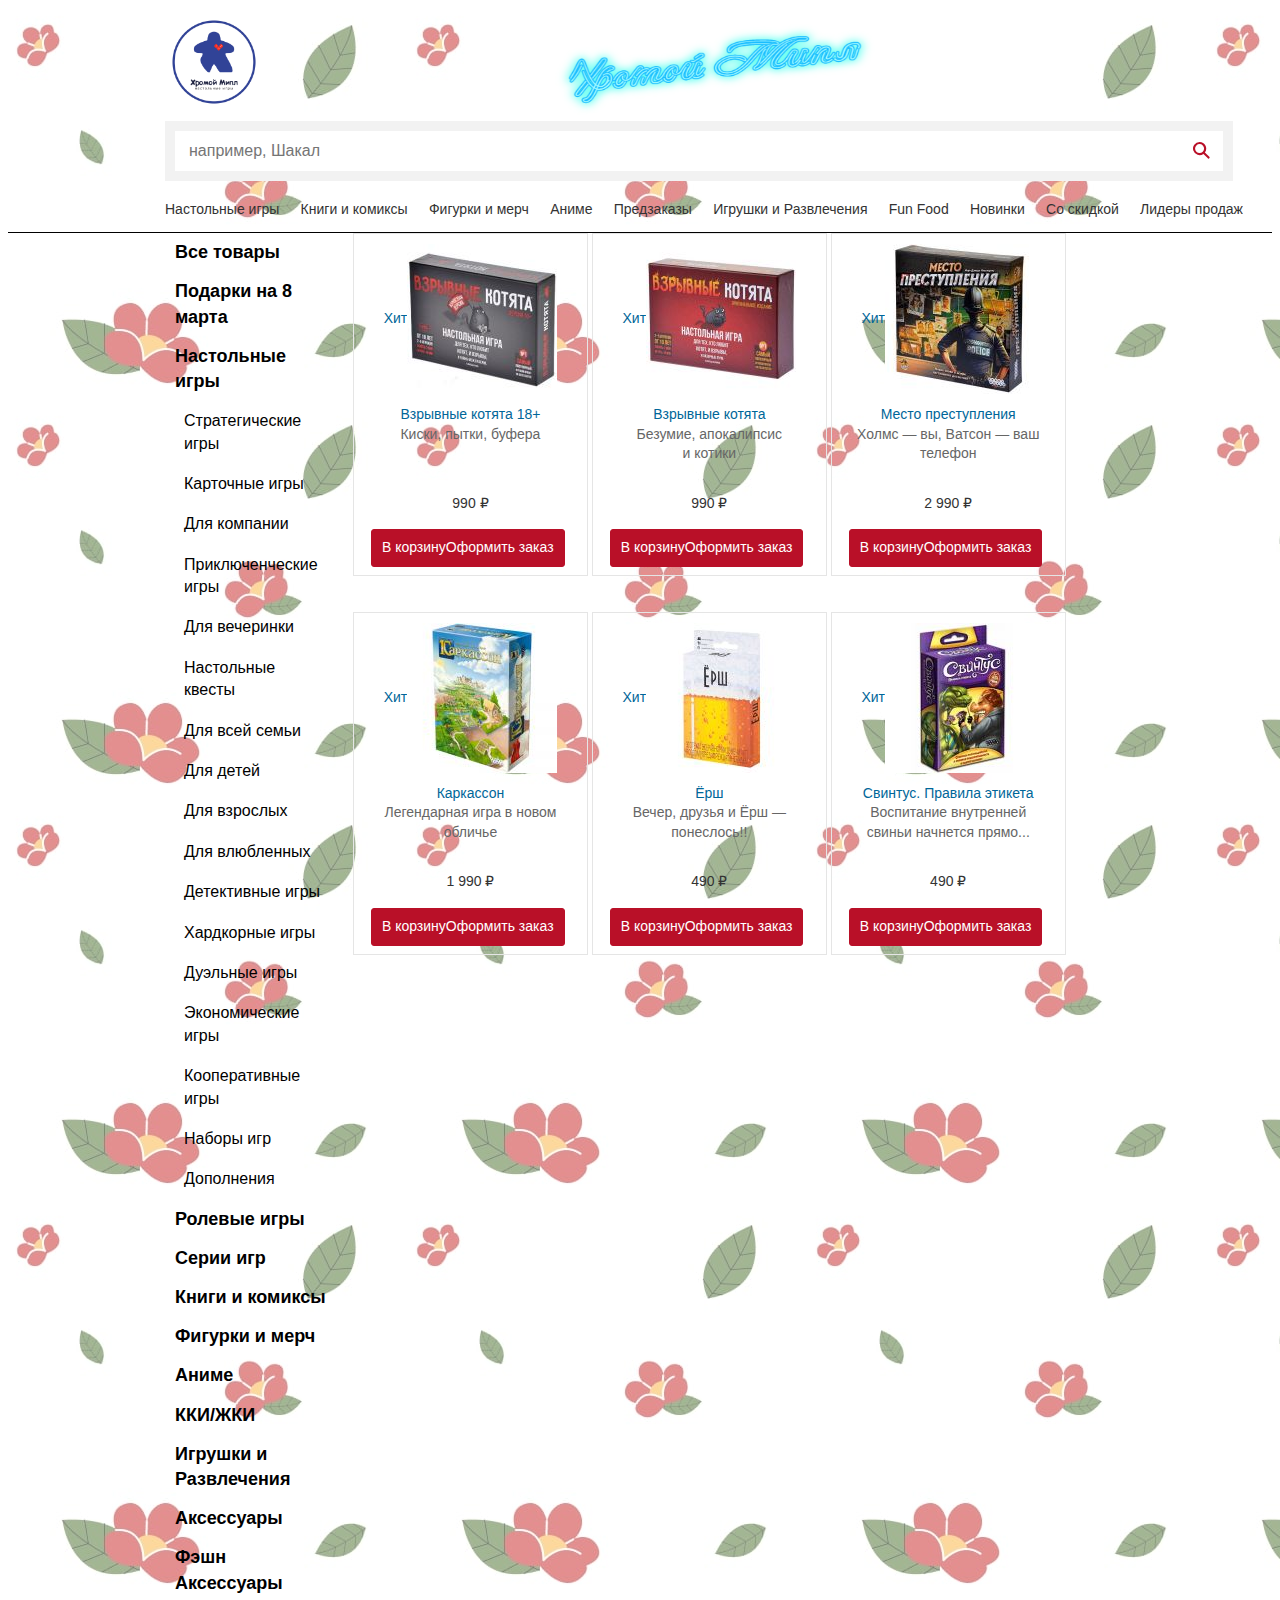
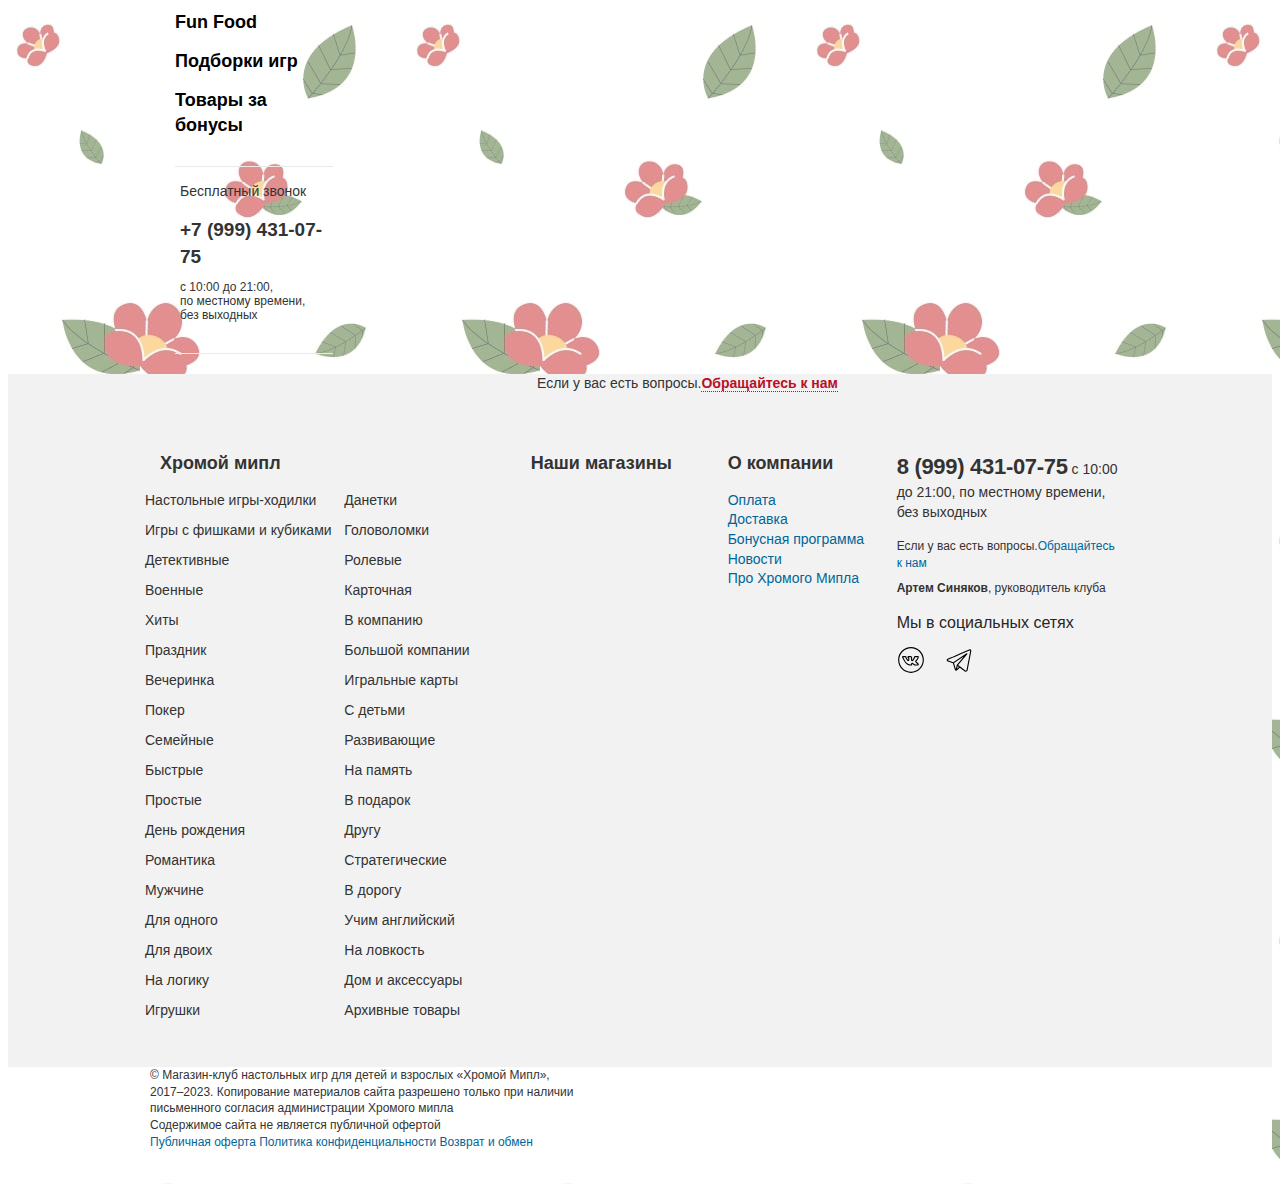
<file: index.html>
<!DOCTYPE html>
<html lang="ru">

<head>
    <meta charset="UTF-8">
    <title>Интернет-магазин настольных игр "МиплоДом"</title>
    <link rel="shortcut icon" type="image/png" href="#">
    <meta name="description"
          content="В нашем интернет-магазине вы можете купить настольные игры для детей и взрослых с доставкой по всей России!">
    <meta name="author" content="Сергей Иванов">
    <link rel="stylesheet" type="text/css" href="main.css">
</head>

<body>
<header>
    <div class="header-middle container">
        <div class="header-middle__wrapper">

            <div class="header-left-block">
                <div class="main-logo">
                    <a href="#" title="Hromoi Miple. Main">
                        <img src="logo/main logo.jpg" alt="Hromoi Miple">
                    </a>
                </div>
            </div>
            <div class="mainimg"><img class="mainheader" src="img/image.png"/>
            </div>
            <div class="main-search">
                <form id="header-search-form" class="" action="https://www.mosigra.ru/catalog/search" method="get">
                    <div class="main-search__wrapper">
                        <input name="keyword" class="main-search__input" type="text" value=""
                               placeholder="например, Шакал" aria-describedby="mainSearch" autocomplete="off"
                               required="">
                        <button class="btn btn-search" type="submit" aria-label="Найти"></button>
                        <div class="main-search__datalist datalist result"></div>
                    </div>
                </form>
            </div>

            <div class="header-right-block">
                <div class="login">
                    <a class="js-openLoginModal login__link loginModal" href="#">
                        <i class="icon-user-header"></i>
                    </a>
                </div>


                <div class="user-favorites " id="favorites">
                    <a class="user-favorites__link">
                        <i class="icon-favorite"></i>
                        <span id="favorites-counter" style="display: none" class="user-favorites__count "
                              data-counter="0">
        </span>
                    </a>
                </div>
                <div class="product-cart " id="cart-popup"><a class="cart  ">
                    <i class="icon-cart"></i>

                </a></div>
            </div>
            <ul class="horizontal-menu__header-list">
                <li data-id="1">
                    <a href="#">Настольные игры</a>
                </li>
                <li data-id="2">
                    <a href="#">Книги и комиксы</a>
                </li>
                <li data-id="3">
                    <a href="#">Фигурки и мерч</a>
                </li>
                <li data-id="4">
                    <a href="#">Аниме</a>
                </li>
                <li data-id="5">
                    <a href="#">Предзаказы</a>
                </li>
                <li data-id="6">
                    <a href="#">Игрушки и Развлечения</a>
                </li>
                <li data-id="7">
                    <a href="#">Fun Food</a>
                </li>
                <li data-id="8">
                    <a href="#">Новинки</a>
                </li>
                <li data-id="9">
                    <a href="#">Со скидкой</a>
                </li>
                <li data-id="10">
                    <a href="#">Лидеры продаж</a>
                </li>
            </ul>
        </div>
    </div>

</header>
<main class="container main-container">
    <section class="content">
        <section class="promo-block  mb-4" id="bestsellers_tabs">
            <ul class="promo-block__list">
                <li class="promo-block__item">


                    <article class="card" data-product_id="335483" data-price="990">

                        <a class="card__image" href="#">
                            <div class="card-label">
                                <span class="card-label__elem icon-label-hit" title="Хит сезона">Хит</span>


                            </div>

                            <img class=""
                                 src="img/DSC_4693_600x600-150x150.jpg"
                                 title="Взрывные котята 18+" alt="Взрывные котята 18+">

                        </a>

                        <div class="card__body">
                            <a class="card__title " href="#"
                               title="Взрывные котята 18+">
                                Взрывные котята 18+
                            </a>
                            <p class="card__text">Киски, пытки, буфера</p>


                            <div class="card__price">
                                <p class="card__price-text  ">
                                    <span>990&nbsp;₽</span>
                                </p>

                            </div>
                            <div class="card__buttons buttons product-cart-buttons">


                                <button class="btn btn-block btn-cart to-cart" type="button" data-id="335483"
                                        data-info="Товар: Взрывные котята 18+, 990&nbsp;₽" data-category="1"
                                        title="В корзину">
                                    <span class="text not-cart">В корзину</span>
                                    <span class="text in-cart hidden">Оформить заказ</span>
                                </button>


                            </div>
                        </div>
                    </article>
                </li>
                <li class="promo-block__item">


                    <article class="card  " data-product_id="329104" data-price="990">

                        <a class="card__image " href="#">

                            <div class="card-label">
                                <span class="card-label__elem icon-label-hit" title="Хит сезона">Хит</span>


                            </div>

                            <img class=""
                                 src="img/DSC_6561_600x600-150x150.jpg"
                                 title="Взрывные котята" alt="Взрывные котята">

                        </a>

                        <div class="card__body">
                            <a class="card__title " href="#"
                               title="Взрывные котята">
                                Взрывные котята
                            </a>
                            <p class="card__text">Безумие, апокалипсис и&nbsp;котики</p>


                            <div class="card__price">
                                <p class="card__price-text  ">
                                    <span>990&nbsp;₽</span>
                                </p>

                            </div>
                            <div class="card__buttons buttons product-cart-buttons">


                                <button class="btn btn-block btn-cart to-cart" type="button" data-id="329104"
                                        data-info="Товар: Взрывные котята, 990&nbsp;₽" data-category="1"
                                        title="В корзину">
                                    <span class="text not-cart">В корзину</span>
                                    <span class="text in-cart hidden">Оформить заказ</span>
                                </button>


                            </div>
                        </div>
                    </article>
                </li>
                <li class="promo-block__item">


                    <article class="card  " data-product_id="329091" data-price="2990">

                        <a class="card__image " href="#">

                            <div class="card-label">
                                <span class="card-label__elem icon-label-hit" title="Хит сезона">Хит</span>


                            </div>

                            <img class=""
                                 src="img/1_600x600-150x150.jpg"
                                 title="Место преступления" alt="Место преступления">

                        </a>

                        <div class="card__body">
                            <a class="card__title " href="#"
                               title="Место преступления">
                                Место преступления
                            </a>
                            <p class="card__text">Холмс — вы, Ватсон — ваш телефон</p>


                            <div class="card__price">
                                <p class="card__price-text  ">
                                    <span>2&nbsp;990&nbsp;₽</span>
                                </p>

                            </div>
                            <div class="card__buttons buttons product-cart-buttons">


                                <button class="btn btn-block btn-cart to-cart" type="button" data-id="329091"
                                        data-info="Товар: Место преступления, 2&nbsp;990&nbsp;₽" data-category="1"
                                        title="В корзину">
                                    <span class="text not-cart">В корзину</span>
                                    <span class="text in-cart hidden">Оформить заказ</span>
                                </button>


                            </div>
                        </div>
                    </article>
                </li>
                <li class="promo-block__item">


                    <article class="card  " data-product_id="329254" data-price="1990">

                        <a class="card__image " href="#">

                            <div class="card-label">
                                <span class="card-label__elem icon-label-hit" title="Хит сезона">Хит</span>


                            </div>

                            <img class=""
                                 src="img/carcassonne_2022_00-266x266.jpg"
                                 title="Каркассон" alt="Каркассон">

                        </a>

                        <div class="card__body">
                            <a class="card__title " href="#" title="Каркассон">
                                Каркассон
                            </a>
                            <p class="card__text">Легендарная игра в&nbsp;новом обличье</p>


                            <div class="card__price">
                                <p class="card__price-text  ">
                                    <span>1&nbsp;990&nbsp;₽</span>
                                </p>

                            </div>
                            <div class="card__buttons buttons product-cart-buttons">


                                <button class="btn btn-block btn-cart to-cart" type="button" data-id="329254"
                                        data-info="Товар: Каркассон, 1&nbsp;990&nbsp;₽" data-category="1"
                                        title="В корзину">
                                    <span class="text not-cart">В корзину</span>
                                    <span class="text in-cart hidden">Оформить заказ</span>
                                </button>


                            </div>
                        </div>
                    </article>
                </li>
                <li class="promo-block__item">


                    <article class="card  " data-product_id="325609" data-price="490">

                        <a class="card__image " href="#">

                            <div class="card-label">
                                <span class="card-label__elem icon-label-hit" title="Хит сезона">Хит</span>


                            </div>

                            <img class=""
                                 src="img/1-13-2_600x600-150x150.jpg"
                                 title="Ёрш" alt="Ёрш">

                        </a>

                        <div class="card__body">
                            <a class="card__title " href="#" title="Ёрш">
                                Ёрш
                            </a>
                            <p class="card__text">Вечер, друзья и Ёрш — понеслось!!</p>


                            <div class="card__price">
                                <p class="card__price-text  ">
                                    <span>490&nbsp;₽</span>
                                </p>

                            </div>
                            <div class="card__buttons buttons product-cart-buttons">


                                <button class="btn btn-block btn-cart to-cart" type="button" data-id="325609"
                                        data-info="Товар: Ёрш, 490&nbsp;₽" data-category="1" title="В корзину">
                                    <span class="text not-cart">В корзину</span>
                                    <span class="text in-cart hidden">Оформить заказ</span>
                                </button>


                            </div>
                        </div>
                    </article>
                </li>
                <li class="promo-block__item">


                    <article class="card  " data-product_id="32021" data-price="490">

                        <a class="card__image " href="#">

                            <div class="card-label">
                                <span class="card-label__elem icon-label-hit" title="Хит сезона">Хит</span>


                            </div>

                            <img class="" src="img/1685483-150x150.jpg"
                                 title="Свинтус. Правила этикета" alt="Свинтус. Правила этикета">

                        </a>

                        <div class="card__body">
                            <a class="card__title " href="#"
                               title="Свинтус. Правила этикета">
                                Свинтус. Правила этикета
                            </a>
                            <p class="card__text">Воспитание внутренней свиньи начнется прямо...</p>


                            <div class="card__price">
                                <p class="card__price-text  ">
                                    <span>490&nbsp;₽</span>
                                </p>

                            </div>
                            <div class="card__buttons buttons product-cart-buttons">


                                <button class="btn btn-block btn-cart to-cart" type="button" data-id="32021"
                                        data-info="Товар: Свинтус. Правила этикета, 490&nbsp;₽" data-category="1"
                                        title="В корзину">
                                    <span class="text not-cart">В корзину</span>
                                    <span class="text in-cart hidden">Оформить заказ</span>
                                </button>


                            </div>
                        </div>
                    </article>
                </li>
            </ul>
        </section>
    </section>
    <section class="sidebar sidebar--left sidebar--hidden">
        <div class="main-menu">
            <ul>
                <li class="main-menu__item">
                    <a class="main-menu__link  " href="#" title="Все товары">
                        Все товары
                    </a>
                </li>
                <li class="main-menu__item">
                    <a class="main-menu__link  " href="#" title="Подарки на 8 марта">
                        Подарки на 8 марта
                    </a>
                    <ul class="main-menu__submenu "></ul>
                </li>
                <li class="main-menu__item">
                    <span class="main-menu__icon "></span>
                    <a class="main-menu__link  " href="#" title="Настольные игры">
                        Настольные игры
                    </a>
                    <ul class="main-menu__submenu ">
                        <li class="main-menu__item">
                            <a class="main-menu__link  " href="#"
                               title="Стратегические игры">
                                Стратегические игры
                            </a>
                            <ul class="main-menu__submenu "></ul>
                        </li>
                        <li class="main-menu__item">
                            <a class="main-menu__link  " href="#"
                               title="Карточные игры">
                                Карточные игры
                            </a>
                            <ul class="main-menu__submenu "></ul>
                        </li>
                        <li class="main-menu__item">
                            <a class="main-menu__link  " href="#"
                               title="Для компании">
                                Для компании
                            </a>
                            <ul class="main-menu__submenu "></ul>
                        </li>
                        <li class="main-menu__item">
                            <a class="main-menu__link  " href="#"
                               title="Приключенческие игры">
                                Приключенческие игры
                            </a>
                            <ul class="main-menu__submenu "></ul>
                        </li>
                        <li class="main-menu__item">
                            <a class="main-menu__link  " href="#"
                               title="Для вечеринки">
                                Для вечеринки
                            </a>
                            <ul class="main-menu__submenu "></ul>
                        </li>
                        <li class="main-menu__item">
                            <a class="main-menu__link  " href="#"
                               title="Настольные квесты">
                                Настольные квесты
                            </a>
                            <ul class="main-menu__submenu "></ul>
                        </li>
                        <li class="main-menu__item">
                            <a class="main-menu__link  " href="#" title="Для всей семьи">
                                Для всей семьи
                            </a>
                            <ul class="main-menu__submenu "></ul>
                        </li>
                        <li class="main-menu__item">
                            <a class="main-menu__link  " href="#" title="Для детей">
                                Для детей
                            </a>
                            <ul class="main-menu__submenu "></ul>
                        </li>
                        <li class="main-menu__item">
                            <a class="main-menu__link  "
                               href="#"
                               title="Для взрослых">
                                Для взрослых
                            </a>
                            <ul class="main-menu__submenu "></ul>
                        </li>
                        <li class="main-menu__item">
                            <a class="main-menu__link  " href="#"
                               title="Для влюбленных">
                                Для влюбленных
                            </a>
                            <ul class="main-menu__submenu "></ul>
                        </li>
                        <li class="main-menu__item">
                            <a class="main-menu__link  " href="#"
                               title="Детективные игры">
                                Детективные игры
                            </a>
                            <ul class="main-menu__submenu "></ul>
                        </li>
                        <li class="main-menu__item">
                            <a class="main-menu__link  " href="#"
                               title="Хардкорные игры">
                                Хардкорные игры
                            </a>
                            <ul class="main-menu__submenu "></ul>
                        </li>
                        <li class="main-menu__item">
                            <a class="main-menu__link  " href="#" title="Дуэльные игры">
                                Дуэльные игры
                            </a>
                            <ul class="main-menu__submenu "></ul>
                        </li>
                        <li class="main-menu__item">
                            <a class="main-menu__link  " href="#"
                               title="Экономические игры">
                                Экономические игры
                            </a>
                            <ul class="main-menu__submenu "></ul>
                        </li>
                        <li class="main-menu__item">
                            <a class="main-menu__link  " href="#"
                               title="Кооперативные игры">
                                Кооперативные игры
                            </a>
                            <ul class="main-menu__submenu "></ul>
                        </li>
                        <li class="main-menu__item">
                            <a class="main-menu__link  " href="#" title="Наборы игр">
                                Наборы игр
                            </a>
                            <ul class="main-menu__submenu "></ul>
                        </li>
                        <li class="main-menu__item">
                            <a class="main-menu__link  " href="#" title="Дополнения">
                                Дополнения
                            </a>
                            <ul class="main-menu__submenu "></ul>
                        </li>
                    </ul>
                </li>
                <li class="main-menu__item">
                    <a class="main-menu__link  " href="#" title="Ролевые игры">
                        Ролевые игры
                    </a>
                    <ul class="main-menu__submenu "></ul>
                </li>
                <li class="main-menu__item">
                    <a class="main-menu__link  " href="#" title="Серии игр">
                        Серии игр
                    </a>
                    <ul class="main-menu__submenu "></ul>
                </li>
                <li class="main-menu__item">
                    <a class="main-menu__link  " href="#" title="Книги и комиксы">
                        Книги и комиксы
                    </a>
                    <ul class="main-menu__submenu "></ul>
                </li>
                <li class="main-menu__item">
                    <a class="main-menu__link  " href="#" title="Фигурки и мерч">
                        Фигурки и мерч
                    </a>
                    <ul class="main-menu__submenu "></ul>
                </li>
                <li class="main-menu__item">
                    <a class="main-menu__link  " href="#" title="Аниме">
                        Аниме
                    </a>
                    <ul class="main-menu__submenu "></ul>
                </li>
                <li class="main-menu__item">
                    <a class="main-menu__link  " href="#" title="ККИ/ЖКИ">
                        ККИ/ЖКИ
                    </a>
                    <ul class="main-menu__submenu "></ul>
                </li>
                <li class="main-menu__item">
                    <a class="main-menu__link  " href="#" title="Игрушки и Развлечения">
                        Игрушки и Развлечения
                    </a>
                    <ul class="main-menu__submenu "></ul>
                </li>
                <li class="main-menu__item">
                    <a class="main-menu__link  " href="#" title="Аксессуары">
                        Аксессуары
                    </a>
                    <ul class="main-menu__submenu "></ul>
                </li>
                <li class="main-menu__item">
                    <a class="main-menu__link  " href="#"
                       title="Фэшн Аксессуары">
                        Фэшн Аксессуары
                    </a>
                    <ul class="main-menu__submenu "></ul>
                </li>
                <li class="main-menu__item">
                    <a class="main-menu__link  " href="#" title="Fun Food">
                        Fun Food
                    </a>
                    <ul class="main-menu__submenu "></ul>
                </li>
                <li class="main-menu__item">
                    <a class="main-menu__link  " href="#" title="Подборки игр">
                        Подборки игр
                    </a>
                    <ul class="main-menu__submenu "></ul>
                </li>
                <li class="main-menu__item">
                    <a class="main-menu__link  " href="#"
                       title="Товары за бонусы">
                        Товары за бонусы
                    </a>
                    <ul class="main-menu__submenu "></ul>
                </li>
            </ul>
        </div>
        <div class="phone">
            <p>Бесплатный звонок</p>
            <a href="tel:+79994310775">+7 (999) 431-07-75</a>
            <p class="time">с 10:00 до 21:00,<br>
                по&nbsp;местному  времени,<br>
                без&nbsp;выходных</p>
        </div>
    </section>
</main>


<footer class="footer">
        <div class="site-reconstruction">
            <div class="site-reconstruction__inner container">
                <p>Если у вас есть вопросы.<a href="faq.html">Обращайтесь к нам</a></p>
            </div>
        </div>
    <div class="footer__container container">

        <div class="row">

            <div class="footer__nav">
                <div class="footer__nav-menu">

                    <span class="h4 mb-3">Хромой мипл</span>

                    <ul class="footer__nav-list row">
                        <li class="footer__nav-item mb-2">
                            <a href="#" class="footer__nav-link">Настольные игры-ходилки</a>
                        </li>
                        <li class="footer__nav-item mb-2">
                            <a href="#" class="footer__nav-link">Данетки</a>
                        </li>
                        <li class="footer__nav-item mb-2">
                            <a href="#" class="footer__nav-link">Игры с фишками и
                                кубиками</a>
                        </li>
                        <li class="footer__nav-item mb-2">
                            <a href="#" class="footer__nav-link">Головоломки</a>
                        </li>
                        <li class="footer__nav-item mb-2">
                            <a href="#" class="footer__nav-link">Детективные</a>
                        </li>
                        <li class="footer__nav-item mb-2">
                            <a href="#" class="footer__nav-link">Ролевые</a>
                        </li>
                        <li class="footer__nav-item mb-2">
                            <a href="#" class="footer__nav-link">Военные</a>
                        </li>
                        <li class="footer__nav-item mb-2">
                            <a href="#" class="footer__nav-link">Карточная</a>
                        </li>
                        <li class="footer__nav-item mb-2">
                            <a href="#" class="footer__nav-link">Хиты</a>
                        </li>
                        <li class="footer__nav-item mb-2">
                            <a href="#" class="footer__nav-link">В компанию</a>
                        </li>
                        <li class="footer__nav-item mb-2">
                            <a href="#" class="footer__nav-link">Праздник</a>
                        </li>
                        <li class="footer__nav-item mb-2">
                            <a href="#" class="footer__nav-link">Большой компании</a>
                        </li>
                        <li class="footer__nav-item mb-2">
                            <a href="#" class="footer__nav-link">Вечеринка</a>
                        </li>
                        <li class="footer__nav-item mb-2">
                            <a href="#" class="footer__nav-link">Игральные карты</a>
                        </li>
                        <li class="footer__nav-item mb-2">
                            <a href="#" class="footer__nav-link">Покер</a>
                        </li>
                        <li class="footer__nav-item mb-2">
                            <a href="#" class="footer__nav-link">С детьми</a>
                        </li>
                        <li class="footer__nav-item mb-2">
                            <a href="#" class="footer__nav-link">Семейные</a>
                        </li>
                        <li class="footer__nav-item mb-2">
                            <a href="#" class="footer__nav-link">Развивающие</a>
                        </li>
                        <li class="footer__nav-item mb-2">
                            <a href="#" class="footer__nav-link">Быстрые</a>
                        </li>
                        <li class="footer__nav-item mb-2">
                            <a href="#" class="footer__nav-link">На память</a>
                        </li>
                        <li class="footer__nav-item mb-2">
                            <a href="#" class="footer__nav-link">Простые</a>
                        </li>
                        <li class="footer__nav-item mb-2">
                            <a href="#" class="footer__nav-link">В подарок</a>
                        </li>
                        <li class="footer__nav-item mb-2">
                            <a href="#" class="footer__nav-link">День рождения</a>
                        </li>
                        <li class="footer__nav-item mb-2">
                            <a href="#" class="footer__nav-link">Другу</a>
                        </li>
                        <li class="footer__nav-item mb-2">
                            <a href="#" class="footer__nav-link">Романтика</a>
                        </li>
                        <li class="footer__nav-item mb-2">
                            <a href="#" class="footer__nav-link">Стратегические</a>
                        </li>
                        <li class="footer__nav-item mb-2">
                            <a href="#" class="footer__nav-link">Мужчине</a>
                        </li>
                        <li class="footer__nav-item mb-2">
                            <a href="#" class="footer__nav-link">В дорогу</a>
                        </li>
                        <li class="footer__nav-item mb-2">
                            <a href="#" class="footer__nav-link">Для одного</a>
                        </li>
                        <li class="footer__nav-item mb-2">
                            <a href="#" class="footer__nav-link">Учим
                                английский</a>
                        </li>
                        <li class="footer__nav-item mb-2">
                            <a href="#" class="footer__nav-link">Для двоих</a>
                        </li>
                        <li class="footer__nav-item mb-2">
                            <a href="#" class="footer__nav-link">На ловкость</a>
                        </li>
                        <li class="footer__nav-item mb-2">
                            <a href="#" class="footer__nav-link">На логику</a>
                        </li>
                        <li class="footer__nav-item mb-2">
                            <a href="#" class="footer__nav-link">Дом и аксессуары</a>
                        </li>
                        <li class="footer__nav-item mb-2">
                            <a href="#" class="footer__nav-link">Игрушки</a>
                        </li>
                        <li class="footer__nav-item mb-2">
                            <a href="#" class="footer__nav-link">Архивные товары</a>
                        </li>
                    </ul>

                </div>

                <div class="footer__nav-stocks">

                    <span class="h4 mb-3">Наши магазины</span>

                    <ul class="stocks-list-footer">
                    </ul>

                </div>

                <div class="footer__nav-company">

                    <span class="h4 mb-3">О компании</span>

                    <ul class="menu-company">
                        <li class="menu-company__item">
                            <a class="menu-company__link " href="#">Оплата</a>
                        </li>
                        <li class="menu-company__item">
                            <a class="menu-company__link " href="#">Доставка</a>
                        </li>
                        <li class="menu-company__item footer">
                            <a class="menu-company__link " href="#">Бонусная программа</a>
                        </li>
                        <li class="menu-company__item">
                            <a class="menu-company__link " href="#">Новости</a>
                        </li>
                        <li class="menu-company__item">
                            <a class="menu-company__link " href="#">Про Хромого Мипла</a>
                        </li>

                    </ul>

                </div>
            </div>

            <div class="footer__contacts">
                <div class="phone-section">
                    <div class="phone-section__descriptions">
                        <a class="phone-section__phone" href="#">8 (999) 431-07-75</a>
                        <span class="phone-section__time">с 10:00 до 21:00, по местному времени, без&nbsp;выходных</span>
                    </div>

                </div>


                <ul class="font-12 d-none d-md-block my-3">

                    <li class="mb-2">
                        Если у вас есть вопросы.<a href="faq.html">Обращайтесь к нам</a>
                    </li>

                    <li class="mb-2">
                        <a class="d-block" href="#"></a>
                        <strong>Артем Синяков</strong>, руководитель клуба
                    </li>

                </ul>
                <div class="footer__social-container social-container mt-md-3">
                    <span class="h5 text-normal">Мы в социальных сетях</span>
                    <ul class="social">
                        <li class="social__item">
                            <a href="https://vk.com/hromoymeeple" target="_blank">
                                <i class="icon-vk-o"></i>
                            </a>
                        </li>
                        <li class="social__item">
                            <a href="#" target="_blank">
                                <i class="icon-telegram-o"></i>
                            </a>
                        </li>
                    </ul>
                </div>
            </div>
        </div>
    </div>

    <div class="copyright">
        <div class="container mw-sm-100">
            <div class="row">
                <p class="col-md-8 font-12 base-color py-3">
                    © Магазин-клуб настольных игр для детей и взрослых «Хромой Мипл», <br>
                    2017–2023. Копирование материалов сайта разрешено только при наличии письменного согласия
                    администрации Хромого мипла
                    <span>Содержимое сайта не является публичной офертой</span>
                    <span class="copyright__list">
                    <a href="#" target="_blank">Публичная оферта</a>
                    <a href="#" target="_blank">Политика конфиденциальности</a>
                    <a href="#" target="_blank">Возврат и обмен</a>
                </span>
                </p>
            </div>
        </div>
    </div>
</footer>
</body>

</html>
</file>
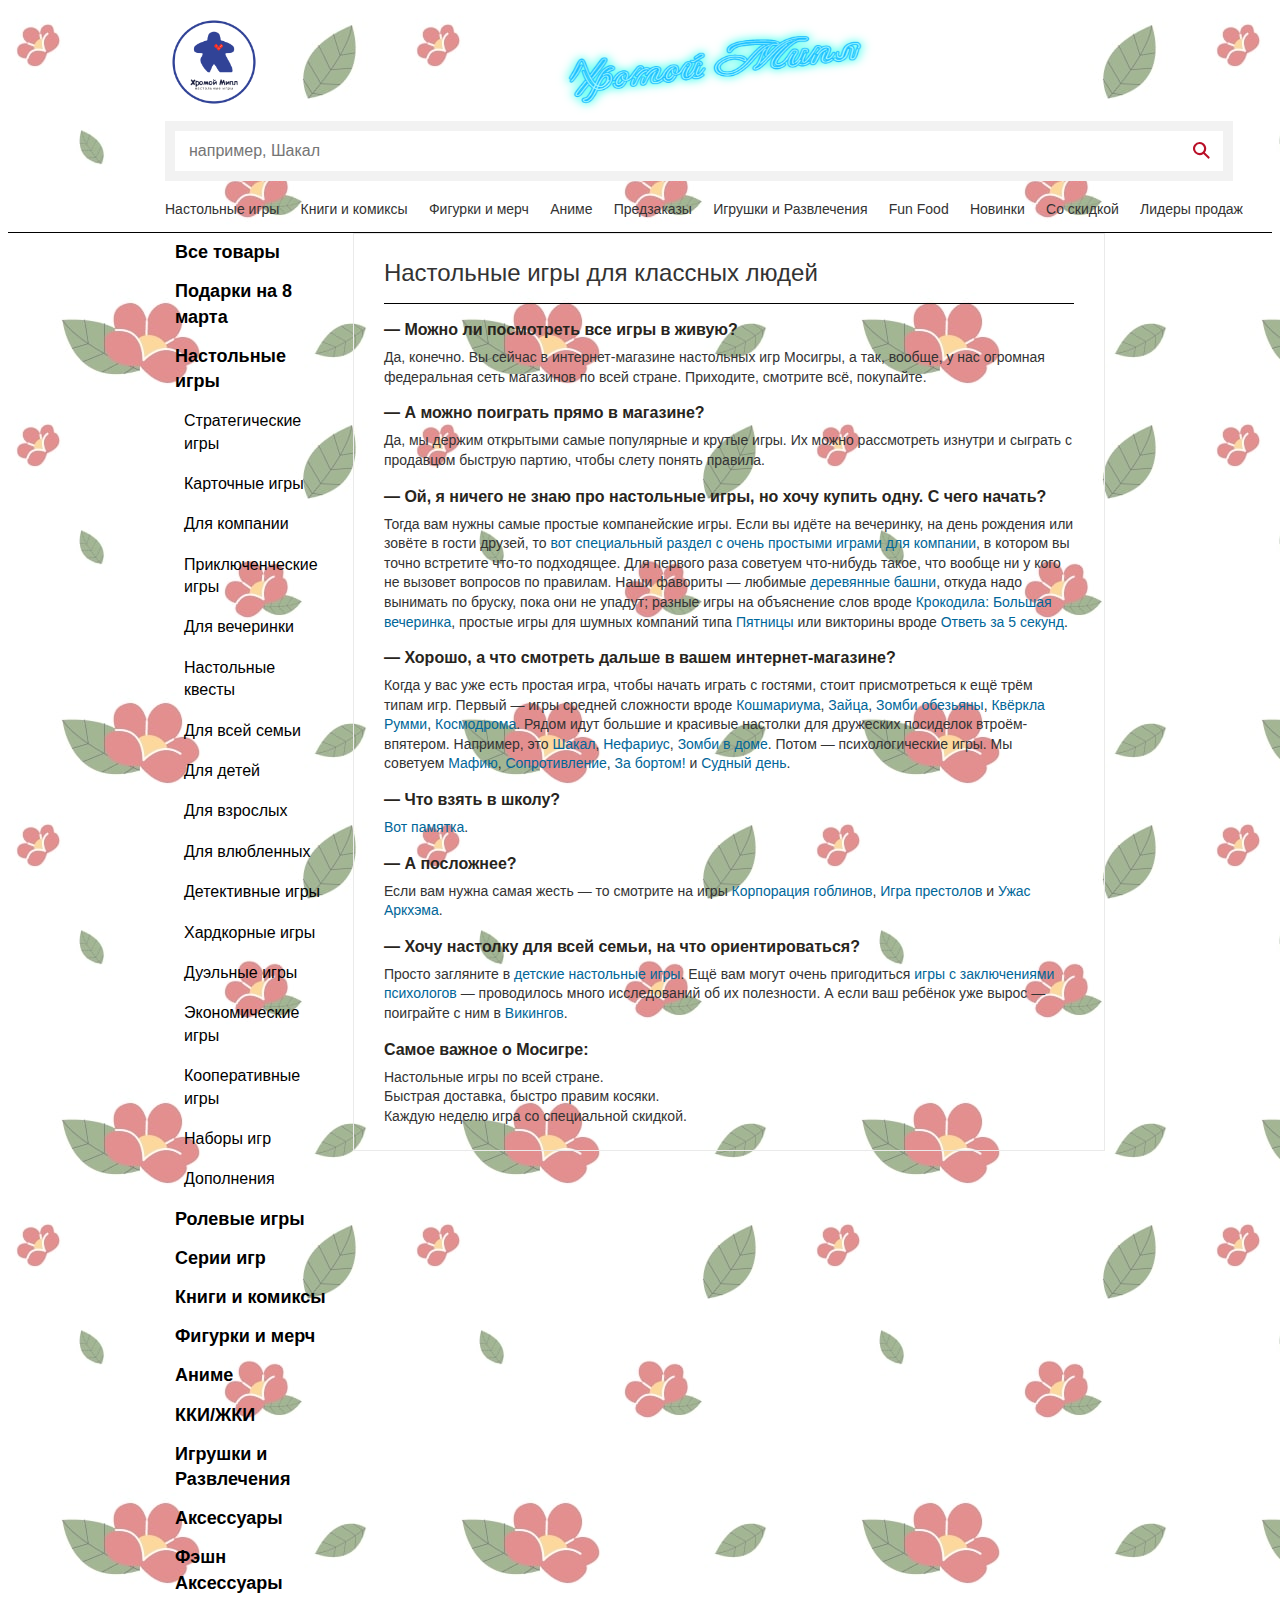
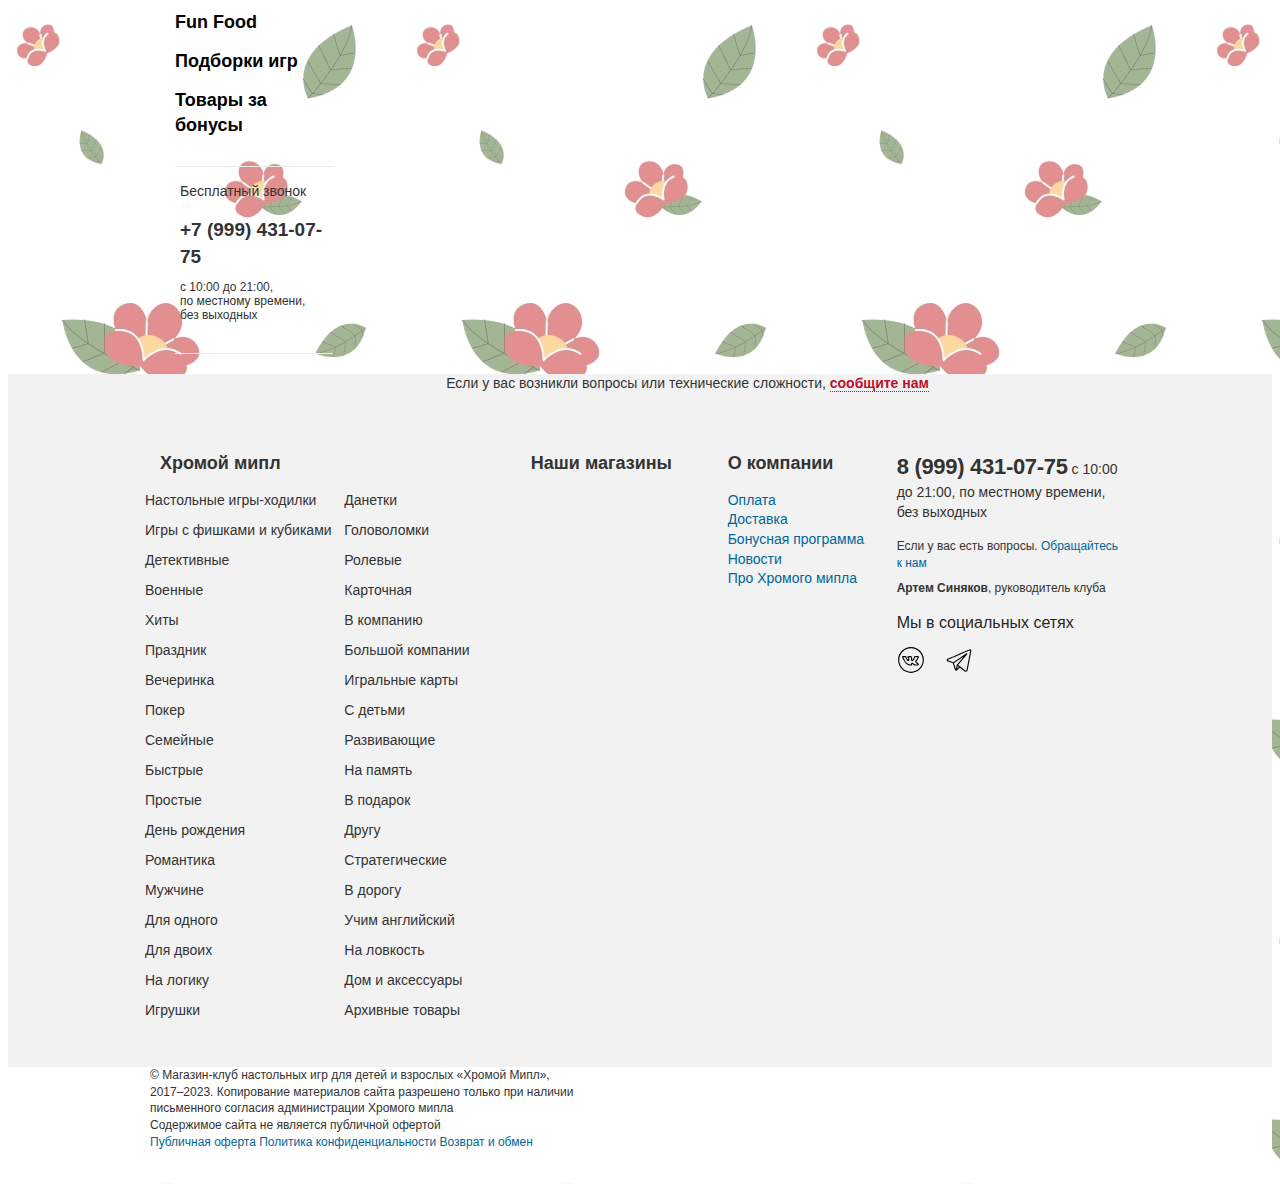
<file: faq.html>
<!DOCTYPE html>
<html lang="ru">

<head>
    <meta charset="UTF-8">
    <title>Интернет-магазин настольных игр "МиплоДом"</title>
    <link rel="shortcut icon" type="image/png" href="#">
    <meta name="description"
          content="Ответы на вопросы">
    <meta name="author" content="Сергей Иванов">
    <link rel="stylesheet" type="text/css" href="main.css">
</head>

<body>
<header>
    <div class="header-middle container">
        <div class="header-middle__wrapper">

            <div class="header-left-block">
                <div class="main-logo">
                    <a href="#" title="Hromoi Miple. Main">
                        <img src="logo/main logo.jpg" alt="Hromoi Miple">
                    </a>
                </div>
            </div>
            <div class="mainimg"><img class="mainheader" src="img/image.png"/>
            </div>
            <div class="main-search">
                <form id="header-search-form" class="" action="https://www.mosigra.ru/catalog/search" method="get">
                    <div class="main-search__wrapper">
                        <input name="keyword" class="main-search__input" type="text" value=""
                               placeholder="например, Шакал" aria-describedby="mainSearch" autocomplete="off"
                               required="">
                        <button class="btn btn-search" type="submit" aria-label="Найти"></button>
                        <div class="main-search__datalist datalist result"></div>
                    </div>
                </form>
            </div>

            <div class="header-right-block">
                <div class="login">
                    <a class="js-openLoginModal login__link loginModal" href="#">
                        <i class="icon-user-header"></i>
                    </a>
                </div>


                <div class="user-favorites " id="favorites">
                    <a class="user-favorites__link">
                        <i class="icon-favorite"></i>
                        <span id="favorites-counter" style="display: none" class="user-favorites__count "
                              data-counter="0">
        </span>
                    </a>
                </div>
                <div class="product-cart " id="cart-popup"><a class="cart  ">
                    <i class="icon-cart"></i>

                </a></div>
            </div>
            <ul class="horizontal-menu__header-list">
                <li data-id="1">
                    <a href="#">Настольные игры</a>
                </li>
                <li data-id="2">
                    <a href="#">Книги и комиксы</a>
                </li>
                <li data-id="3">
                    <a href="#">Фигурки и мерч</a>
                </li>
                <li data-id="4">
                    <a href="#">Аниме</a>
                </li>
                <li data-id="5">
                    <a href="#">Предзаказы</a>
                </li>
                <li data-id="6">
                    <a href="#">Игрушки и Развлечения</a>
                </li>
                <li data-id="7">
                    <a href="#">Fun Food</a>
                </li>
                <li data-id="8">
                    <a href="#">Новинки</a>
                </li>
                <li data-id="9">
                    <a href="#">Со скидкой</a>
                </li>
                <li data-id="10">
                    <a href="#">Лидеры продаж</a>
                </li>
            </ul>
        </div>
    </div>

</header>
<main class="container main-container">
    <section class="content">
        <section class="faq-list box">

            <header>
                <h1 class="h3">Настольные игры для классных людей</h1>
            </header>

            <article class="mt-3 mt-sm-5">

                <span class="h5 my-2 my-sm-4 font-weight-bold">— Можно ли посмотреть все игры в живую?</span>
                <p>Да, конечно. Вы сейчас в интернет-магазине настольных игр Мосигры, а так, вообще, у нас огромная
                    федеральная сеть магазинов по всей стране.
                    Приходите, смотрите всё, покупайте.
                </p>

                <span class="h5 my-2 my-sm-4 font-weight-bold">— А можно поиграть прямо в магазине?</span>
                <p>Да, мы держим открытыми самые популярные и крутые игры. Их можно рассмотреть изнутри и сыграть с
                    продавцом быструю партию,
                    чтобы слету понять правила.
                </p>

                <span class="h5 my-2 my-sm-4 font-weight-bold">— Ой, я ничего не знаю про настольные игры, но хочу купить одну. С чего начать?</span>
                <p>Тогда вам нужны самые простые компанейские игры. Если вы идёте на вечеринку, на день рождения или
                    зовёте в гости друзей,
                    то <a href="#">вот специальный раздел с очень простыми играми для компании</a>,
                    в котором вы точно встретите
                    что-то подходящее. Для первого раза советуем что-нибудь такое, что вообще ни у кого не вызовет
                    вопросов по правилам. Наши фавориты —
                    любимые <a href="#">деревянные башни</a>, откуда надо вынимать по
                    бруску, пока они не упадут;
                    разные игры на объяснение слов вроде <a href="#">Крокодила: Большая
                        вечеринка</a>, простые игры для
                    шумных компаний типа <a href="#">Пятницы</a> или викторины вроде
                    <a href="#">Ответь за 5 секунд</a>.
                </p>

                <span class="h5 my-2 my-sm-4 font-weight-bold">— Хорошо, а что смотреть дальше в вашем интернет-магазине?</span>
                <p>Когда у вас уже есть простая игра, чтобы начать играть с гостями, стоит присмотреться к ещё трём
                    типам игр.
                    Первый — игры средней сложности вроде <a href="#">Кошмариума</a>, <a
                            href="#">Зайца</a>,
                    <a href="#">Зомби обезьяны</a>, <a href="#">Квёркла
                        Румми</a>,
                    <a href="#">Космодрома</a>. Рядом идут большие и красивые настолки для дружеских
                    посиделок втроём-впятером.
                    Например, это <a href="#">Шакал</a>, <a href="#">Нефариус</a>,
                    <a href="#">Зомби в доме</a>. Потом — психологические игры. Мы советуем <a
                            href="#">Мафию</a>,
                    <a href="#">Сопротивление</a>, <a href="#">За
                        бортом!</a> и
                    <a href="#">Судный день</a>.
                </p>

                <span class="h5 my-2 my-sm-4 font-weight-bold">— Что взять в школу?</span>
                <p><a href="#">Вот памятка</a>.</p>

                <span class="h5 my-2 my-sm-4 font-weight-bold">— А посложнее?</span>
                <p>Если вам нужна самая жесть — то смотрите на игры <a href="#">Корпорация
                    гоблинов</a>,
                    <a href="#">Игра престолов</a> и <a href="#">Ужас
                        Аркхэма</a>.
                </p>

                <span class="h5 my-2 my-sm-4 font-weight-bold">— Хочу настолку для всей семьи, на что ориентироваться?</span>
                <p>Просто загляните в <a href="#">детские настольные игры</a>. Ещё вам
                    могут очень пригодиться
                    <a href="#">игры с заключениями психологов</a> — проводилось много
                    исследований об их полезности.
                    А если ваш ребёнок уже вырос — поиграйте с ним в <a href="#">Викингов</a>.
                </p>

                <span class="h5 my-2 my-sm-4 font-weight-bold">Самое важное о Мосигре:</span>

                <ul>
                    <li>Настольные игры по всей стране.</li>
                    <li>Быстрая доставка, быстро правим косяки.</li>
                    <li>Каждую неделю игра со специальной скидкой.</li>
                </ul>

            </article>

        </section>
    </section>
    <section class="sidebar sidebar--left sidebar--hidden">
        <div class="main-menu">
            <ul>
                <li class="main-menu__item">
                    <a class="main-menu__link  " href="#" title="Все товары">
                        Все товары
                    </a>
                </li>
                <li class="main-menu__item">
                    <a class="main-menu__link  " href="#" title="Подарки на 8 марта">
                        Подарки на 8 марта
                    </a>
                    <ul class="main-menu__submenu "></ul>
                </li>
                <li class="main-menu__item">
                    <span class="main-menu__icon "></span>
                    <a class="main-menu__link  " href="#" title="Настольные игры">
                        Настольные игры
                    </a>
                    <ul class="main-menu__submenu ">
                        <li class="main-menu__item">
                            <a class="main-menu__link  " href="#"
                               title="Стратегические игры">
                                Стратегические игры
                            </a>
                            <ul class="main-menu__submenu "></ul>
                        </li>
                        <li class="main-menu__item">
                            <a class="main-menu__link  " href="#"
                               title="Карточные игры">
                                Карточные игры
                            </a>
                            <ul class="main-menu__submenu "></ul>
                        </li>
                        <li class="main-menu__item">
                            <a class="main-menu__link  " href="#"
                               title="Для компании">
                                Для компании
                            </a>
                            <ul class="main-menu__submenu "></ul>
                        </li>
                        <li class="main-menu__item">
                            <a class="main-menu__link  " href="#"
                               title="Приключенческие игры">
                                Приключенческие игры
                            </a>
                            <ul class="main-menu__submenu "></ul>
                        </li>
                        <li class="main-menu__item">
                            <a class="main-menu__link  " href="#"
                               title="Для вечеринки">
                                Для вечеринки
                            </a>
                            <ul class="main-menu__submenu "></ul>
                        </li>
                        <li class="main-menu__item">
                            <a class="main-menu__link  " href="#"
                               title="Настольные квесты">
                                Настольные квесты
                            </a>
                            <ul class="main-menu__submenu "></ul>
                        </li>
                        <li class="main-menu__item">
                            <a class="main-menu__link  " href="#" title="Для всей семьи">
                                Для всей семьи
                            </a>
                            <ul class="main-menu__submenu "></ul>
                        </li>
                        <li class="main-menu__item">
                            <a class="main-menu__link  " href="#" title="Для детей">
                                Для детей
                            </a>
                            <ul class="main-menu__submenu "></ul>
                        </li>
                        <li class="main-menu__item">
                            <a class="main-menu__link  "
                               href="#"
                               title="Для взрослых">
                                Для взрослых
                            </a>
                            <ul class="main-menu__submenu "></ul>
                        </li>
                        <li class="main-menu__item">
                            <a class="main-menu__link  " href="#"
                               title="Для влюбленных">
                                Для влюбленных
                            </a>
                            <ul class="main-menu__submenu "></ul>
                        </li>
                        <li class="main-menu__item">
                            <a class="main-menu__link  " href="#"
                               title="Детективные игры">
                                Детективные игры
                            </a>
                            <ul class="main-menu__submenu "></ul>
                        </li>
                        <li class="main-menu__item">
                            <a class="main-menu__link  " href="#"
                               title="Хардкорные игры">
                                Хардкорные игры
                            </a>
                            <ul class="main-menu__submenu "></ul>
                        </li>
                        <li class="main-menu__item">
                            <a class="main-menu__link  " href="#" title="Дуэльные игры">
                                Дуэльные игры
                            </a>
                            <ul class="main-menu__submenu "></ul>
                        </li>
                        <li class="main-menu__item">
                            <a class="main-menu__link  " href="#"
                               title="Экономические игры">
                                Экономические игры
                            </a>
                            <ul class="main-menu__submenu "></ul>
                        </li>
                        <li class="main-menu__item">
                            <a class="main-menu__link  " href="#"
                               title="Кооперативные игры">
                                Кооперативные игры
                            </a>
                            <ul class="main-menu__submenu "></ul>
                        </li>
                        <li class="main-menu__item">
                            <a class="main-menu__link  " href="#" title="Наборы игр">
                                Наборы игр
                            </a>
                            <ul class="main-menu__submenu "></ul>
                        </li>
                        <li class="main-menu__item">
                            <a class="main-menu__link  " href="#" title="Дополнения">
                                Дополнения
                            </a>
                            <ul class="main-menu__submenu "></ul>
                        </li>
                    </ul>
                </li>
                <li class="main-menu__item">
                    <a class="main-menu__link  " href="#" title="Ролевые игры">
                        Ролевые игры
                    </a>
                    <ul class="main-menu__submenu "></ul>
                </li>
                <li class="main-menu__item">
                    <a class="main-menu__link  " href="#" title="Серии игр">
                        Серии игр
                    </a>
                    <ul class="main-menu__submenu "></ul>
                </li>
                <li class="main-menu__item">
                    <a class="main-menu__link  " href="#" title="Книги и комиксы">
                        Книги и комиксы
                    </a>
                    <ul class="main-menu__submenu "></ul>
                </li>
                <li class="main-menu__item">
                    <a class="main-menu__link  " href="#" title="Фигурки и мерч">
                        Фигурки и мерч
                    </a>
                    <ul class="main-menu__submenu "></ul>
                </li>
                <li class="main-menu__item">
                    <a class="main-menu__link  " href="#" title="Аниме">
                        Аниме
                    </a>
                    <ul class="main-menu__submenu "></ul>
                </li>
                <li class="main-menu__item">
                    <a class="main-menu__link  " href="#" title="ККИ/ЖКИ">
                        ККИ/ЖКИ
                    </a>
                    <ul class="main-menu__submenu "></ul>
                </li>
                <li class="main-menu__item">
                    <a class="main-menu__link  " href="#" title="Игрушки и Развлечения">
                        Игрушки и Развлечения
                    </a>
                    <ul class="main-menu__submenu "></ul>
                </li>
                <li class="main-menu__item">
                    <a class="main-menu__link  " href="#" title="Аксессуары">
                        Аксессуары
                    </a>
                    <ul class="main-menu__submenu "></ul>
                </li>
                <li class="main-menu__item">
                    <a class="main-menu__link  " href="#"
                       title="Фэшн Аксессуары">
                        Фэшн Аксессуары
                    </a>
                    <ul class="main-menu__submenu "></ul>
                </li>
                <li class="main-menu__item">
                    <a class="main-menu__link  " href="#" title="Fun Food">
                        Fun Food
                    </a>
                    <ul class="main-menu__submenu "></ul>
                </li>
                <li class="main-menu__item">
                    <a class="main-menu__link  " href="#" title="Подборки игр">
                        Подборки игр
                    </a>
                    <ul class="main-menu__submenu "></ul>
                </li>
                <li class="main-menu__item">
                    <a class="main-menu__link  " href="#"
                       title="Товары за бонусы">
                        Товары за бонусы
                    </a>
                    <ul class="main-menu__submenu "></ul>
                </li>
            </ul>
        </div>
        <div class="phone">
            <p>Бесплатный звонок</p>
            <a href="tel:+79994310775">+7 (999) 431-07-75</a>
            <p class="time">с 10:00 до 21:00,<br>
                по&nbsp;местному  времени,<br>
                без&nbsp;выходных</p>
        </div>
    </section>
</main>


<footer class="footer">

        <div class="site-reconstruction">
            <div class="site-reconstruction__inner container">
                <p>Если у вас возникли вопросы или технические сложности, <a class="js-openFeedbackModal" href="#">сообщите
                    нам</a></p>
            </div>
        </div>

    <div class="footer__container container">

        <div class="row">

            <div class="footer__nav">
                <div class="footer__nav-menu">

                    <span class="h4 mb-3">Хромой мипл</span>

                    <ul class="footer__nav-list row">
                        <li class="footer__nav-item mb-2">
                            <a href="#" class="footer__nav-link">Настольные игры-ходилки</a>
                        </li>
                        <li class="footer__nav-item mb-2">
                            <a href="#" class="footer__nav-link">Данетки</a>
                        </li>
                        <li class="footer__nav-item mb-2">
                            <a href="#" class="footer__nav-link">Игры с фишками и
                                кубиками</a>
                        </li>
                        <li class="footer__nav-item mb-2">
                            <a href="#" class="footer__nav-link">Головоломки</a>
                        </li>
                        <li class="footer__nav-item mb-2">
                            <a href="#" class="footer__nav-link">Детективные</a>
                        </li>
                        <li class="footer__nav-item mb-2">
                            <a href="#" class="footer__nav-link">Ролевые</a>
                        </li>
                        <li class="footer__nav-item mb-2">
                            <a href="#" class="footer__nav-link">Военные</a>
                        </li>
                        <li class="footer__nav-item mb-2">
                            <a href="#" class="footer__nav-link">Карточная</a>
                        </li>
                        <li class="footer__nav-item mb-2">
                            <a href="#" class="footer__nav-link">Хиты</a>
                        </li>
                        <li class="footer__nav-item mb-2">
                            <a href="#" class="footer__nav-link">В компанию</a>
                        </li>
                        <li class="footer__nav-item mb-2">
                            <a href="#" class="footer__nav-link">Праздник</a>
                        </li>
                        <li class="footer__nav-item mb-2">
                            <a href="#" class="footer__nav-link">Большой компании</a>
                        </li>
                        <li class="footer__nav-item mb-2">
                            <a href="#" class="footer__nav-link">Вечеринка</a>
                        </li>
                        <li class="footer__nav-item mb-2">
                            <a href="#" class="footer__nav-link">Игральные карты</a>
                        </li>
                        <li class="footer__nav-item mb-2">
                            <a href="#" class="footer__nav-link">Покер</a>
                        </li>
                        <li class="footer__nav-item mb-2">
                            <a href="#" class="footer__nav-link">С детьми</a>
                        </li>
                        <li class="footer__nav-item mb-2">
                            <a href="#" class="footer__nav-link">Семейные</a>
                        </li>
                        <li class="footer__nav-item mb-2">
                            <a href="#" class="footer__nav-link">Развивающие</a>
                        </li>
                        <li class="footer__nav-item mb-2">
                            <a href="#" class="footer__nav-link">Быстрые</a>
                        </li>
                        <li class="footer__nav-item mb-2">
                            <a href="#" class="footer__nav-link">На память</a>
                        </li>
                        <li class="footer__nav-item mb-2">
                            <a href="#" class="footer__nav-link">Простые</a>
                        </li>
                        <li class="footer__nav-item mb-2">
                            <a href="#" class="footer__nav-link">В подарок</a>
                        </li>
                        <li class="footer__nav-item mb-2">
                            <a href="#" class="footer__nav-link">День рождения</a>
                        </li>
                        <li class="footer__nav-item mb-2">
                            <a href="#" class="footer__nav-link">Другу</a>
                        </li>
                        <li class="footer__nav-item mb-2">
                            <a href="#" class="footer__nav-link">Романтика</a>
                        </li>
                        <li class="footer__nav-item mb-2">
                            <a href="#" class="footer__nav-link">Стратегические</a>
                        </li>
                        <li class="footer__nav-item mb-2">
                            <a href="#" class="footer__nav-link">Мужчине</a>
                        </li>
                        <li class="footer__nav-item mb-2">
                            <a href="#" class="footer__nav-link">В дорогу</a>
                        </li>
                        <li class="footer__nav-item mb-2">
                            <a href="#" class="footer__nav-link">Для одного</a>
                        </li>
                        <li class="footer__nav-item mb-2">
                            <a href="#" class="footer__nav-link">Учим
                                английский</a>
                        </li>
                        <li class="footer__nav-item mb-2">
                            <a href="#" class="footer__nav-link">Для двоих</a>
                        </li>
                        <li class="footer__nav-item mb-2">
                            <a href="#" class="footer__nav-link">На ловкость</a>
                        </li>
                        <li class="footer__nav-item mb-2">
                            <a href="#" class="footer__nav-link">На логику</a>
                        </li>
                        <li class="footer__nav-item mb-2">
                            <a href="#" class="footer__nav-link">Дом и аксессуары</a>
                        </li>
                        <li class="footer__nav-item mb-2">
                            <a href="#" class="footer__nav-link">Игрушки</a>
                        </li>
                        <li class="footer__nav-item mb-2">
                            <a href="#" class="footer__nav-link">Архивные товары</a>
                        </li>
                    </ul>

                </div>

                <div class="footer__nav-stocks">

                    <span class="h4 mb-3">Наши магазины</span>

                    <ul class="stocks-list-footer">
                    </ul>

                </div>

                <div class="footer__nav-company">

                    <span class="h4 mb-3">О компании</span>

                    <ul class="menu-company">
                        <li class="menu-company__item">
                            <a class="menu-company__link " href="#">Оплата</a>
                        </li>
                        <li class="menu-company__item">
                            <a class="menu-company__link " href="#">Доставка</a>
                        </li>
                        <li class="menu-company__item footer">
                            <a class="menu-company__link " href="#">Бонусная программа</a>
                        </li>
                        <li class="menu-company__item">
                            <a class="menu-company__link " href="#">Новости</a>
                        </li>
                        <li class="menu-company__item">
                            <a class="menu-company__link " href="#">Про Хромого мипла</a>
                        </li>
                    </ul>
                </div>
            </div>

            <div class="footer__contacts">
                <div class="phone-section">
                    <div class="phone-section__descriptions">
                        <a class="phone-section__phone" href="#">8 (999) 431-07-75</a>
                        <span class="phone-section__time">с 10:00 до 21:00, по местному времени, без&nbsp;выходных</span>
                    </div>

                </div>


                <ul class="font-12 d-none d-md-block my-3">

                    <li class="mb-2">
                        Если у вас есть вопросы. <a href="kinbin@mail.ru">Обращайтесь к нам</a>
                    </li>

                    <li class="mb-2">
                        <a class="d-block" href="#"></a>
                        <strong>Артем Синяков</strong>, руководитель клуба
                    </li>
                </ul>
                <div class="footer__social-container social-container mt-md-3">
                    <span class="h5 text-normal">Мы в социальных сетях</span>
                    <ul class="social">
                        <li class="social__item">
                            <a href="https://vk.com/hromoymeeple" target="_blank">
                                <i class="icon-vk-o"></i>
                            </a>
                        </li>
                        <li class="social__item">
                            <a href="#" target="_blank">
                                <i class="icon-telegram-o"></i>
                            </a>
                        </li>
                    </ul>
                </div>
            </div>
        </div>
    </div>

    <div class="copyright">
        <div class="container mw-sm-100">
            <div class="row">
                <p class="col-md-8 font-12 base-color py-3">
                    © Магазин-клуб настольных игр для детей и взрослых «Хромой Мипл», <br>
                    2017–2023. Копирование материалов сайта разрешено только при наличии письменного согласия
                    администрации Хромого мипла
                    <span>Содержимое сайта не является публичной офертой</span>
                    <span class="copyright__list">
                    <a href="#" target="_blank">Публичная оферта</a>
                    <a href="#" target="_blank">Политика конфиденциальности</a>
                    <a href="#" target="_blank">Возврат и обмен</a>
                </span>
                </p>
            </div>
        </div>
    </div>
</footer>
</body>

</html>
</file>
<file: main.css>
* {
    box-sizing: border-box;
}

body {
    position: relative;
    min-width: 310px;
    background-color: #fff;
    font-family: "Open Sans", Arial, Helvetica, sans-serif;
    font-size: 14px;
    line-height: 1.4;
    color: #333;
    font-weight: 400;
    overflow-x: hidden;
    background-image: url(img/mainbackgrounf.jpg) !important;
}

article, aside, figcaption, figure, footer, header, hgroup, main, nav, section {
    display: block;
}

.category-left-loader, .global-loader, .product-content-loader {
    display: none;
    width: 100%;
    left: 0;
    top: 0;
    bottom: 0;
    position: fixed;
    z-index: 10000;
    background: rgba(253, 253, 253, .58);
    text-align: center;
}

@media (min-width: 990px) {
    .container, .container-lg, .container-md, .container-sm, .container-xs-l, .container-xs-m {
        max-width: 980px;
    }
}

#app-main {
    position: relative;
}

.mainimg {
    position: absolute;
    margin: -130px 0 0 300px;
}

.mainheader {
    width: 500px;
    height: 150px;
    display: flex;
    padding: 5px;
}

header {
    border-bottom: 1px solid black;

}

p {
    margin-top: 0;
    margin-bottom: 1rem;
}

a {
    color: #069;
    text-decoration: none;
    background-color: transparent;
}

.h1, .h2, .h3, .h4, .h5, .h6, h1, h2, h3, h4, h5, h6 {
    display: block;
    margin: 0;
    color: #28251d;
    font-family: inherit;
    font-weight: 400;
    line-height: 1.25;
}

.h3, h3 {
    margin-bottom: 15px;
    font-size: 24px;
    color: #333;
}

.h4, h4 {
    font-size: 18px;
    color: #333;
    font-weight: 600;
}

.h5, h5 {
    margin-bottom: 12px;
    font-size: 16px;
    font-weight: 700;
}

dl, ol, ul {
    margin: 0;
    padding: 0;
    list-style: none;
}

.main-logo a img {
    width: 10%;
    margin-left: -5px;
    padding: 5px;
    background-color: #fff;
}

@media (max-width: 1259.98px) {
    .header-middle__wrapper .main-search {
        display: flex;
        flex-flow: column;
        justify-content: center;
        width: 690px;
    }
}

.header-middle__wrapper .main-search {
    margin-right: 10px;
}

.main-search__wrapper {
    position: relative;
    width: 100%;
}

.main-search__input {
    position: relative;
    width: 100%;
    height: 60px;
    padding: 9px 40px 10px 14px;
    font-family: Roboto-Regular, sans-serif;
    font-weight: 400;
    font-size: 16px;
    border: #f2f2f2 10px solid;
    border-radius: 0;
}

button, input {
    overflow: visible;
}

button, input, optgroup, select, textarea {
    margin: 0;
    line-height: inherit;
}

.main-search__input:not(:valid) ~ .btn-reset {
    display: none;
}

.btn {
    max-width: 100%;
    vertical-align: middle;
    color: #333;
    font-size: 14px;
    line-height: 24px;
    text-align: center;
    text-decoration: none;
    opacity: 1;
    border-radius: 3px;
    cursor: pointer;
    user-select: none;
    font-weight: 400;
    position: relative;
    display: inline-block;
    padding: 3px 16px 4px;
    margin: 0;
    border: #dcdcdc 1px solid;
    background: linear-gradient(to bottom, #fff, #f0f0f0);
}

.btn-search {
    position: absolute;
    top: 50%;
    right: 22px;
    width: 18px;
    height: 18px;
    margin: 0;
    padding: 0;
    background-image: url(ico/icon-search.svg);
    background-position: 50% 50%;
    background-repeat: no-repeat;
    background-size: 100%;
    border: 0;
    transform: translateY(-50%);
    z-index: 1;
}

[type=button]:not(:disabled), [type=submit]:not(:disabled), button:not(:disabled) {
    cursor: pointer;
}

.horizontal-menu__header-list li:not(:last-of-type) a {
    margin-right: 15px;
}

.horizontal-menu__header-list li a {
    position: relative;
    height: 32px;
    display: inline-block;
    font-family: Roboto-Regular, sans-serif;
    font-size: 14px;
    color: #333;
    border-bottom: 3px solid transparent;
}

.horizontal-menu__header-list {
    position: relative;
    display: flex;
    justify-content: space-between;
    box-sizing: border-box;
    white-space: nowrap;
    width: 1078px;
    height: 32px;
    padding: 0;
    margin: -40px 0 0 0;
    z-index: 0;
    overflow-x: hidden;
}

@media (max-width: 1259.98px) {
    .content {
        width: 770px;
    }
}

.content {
    width: 1020px;
    padding-left: 10px;
    padding-right: 10px;
}

.container {
    display: flex;
    width: 100%;
    padding-right: 15px;
    padding-left: 15px;
    margin-right: auto;
    margin-left: auto;
}

.top-3 .promo-block__list {
    display: flex;
    justify-content: space-between;
}

@media (max-width: 1259.98px) {
    .top-3 .promo-block__item:not(:last-of-type) {
        margin-right: 3px;
    }
}

.promo-block__item {
    display: inline-block;
}

@media (max-width: 1259.98px) {
    .promo-top-rated .promo-block__list .card {
        width: 182px;
    }
}

@media (max-width: 1259.98px) {
    .promo-block__item .card {
        width: 182px;
        padding: 10px 13px;
    }
}

.card {
    display: inline-block;
    width: 235px;
    margin-bottom: 2.2rem;
    padding: 10px 17px 8px;
    font-family: Roboto-Medium, sans-serif;
    font-weight: 500;
    text-align: center;
    border: 1px solid #e5e5e5;
}

.card .card__image {
    position: relative;
    display: flex;
    justify-content: center;
    -ms-flex-align: center;
    align-items: center;
    align-content: center;
    height: 150px;
    margin-bottom: 11px;
    cursor: pointer;
}

.card .card__text {
    height: 57px;
    margin-bottom: 12px;
    font-family: Roboto-Light, sans-serif;
    font-size: 14px;
    font-weight: 300;
    color: #666;
    overflow: hidden;
    text-overflow: ellipsis;
}

.btn-cart {
    display: -ms-flexbox;
    display: flex;
    justify-content: center;
    align-content: center;
    align-items: center;
    min-height: 38px;
    padding-left: 10px;
    padding-right: 10px;
    line-height: 21px;
    color: #fff;
    background: #b91028;
    border: 1px solid #b91028;
}

.box {
    margin-bottom: 20px;
    border: #eaeaea 1px solid;
    padding: 24px 30px;
}

@media (min-width: 631px) {
    .mt-sm-5, .my-sm-5 {
        margin-top: 3rem !important;
    }
}

.font-weight-bold {
    font-weight: 700 !important;
}

@media (min-width: 631px) {
    .mb-sm-4, .my-sm-4 {
        margin-bottom: 1.5rem !important;
    }
}

@media (max-width: 1259.98px) {
    .sidebar--left {
        width: 200px;
    }
}

.sidebar--left {
    width: 230px;
    padding-left: 10px;
    padding-right: 10px;
}

.sidebar {
    order: -1;
}

.main-menu__link {
    display: block;
    padding: 7px 7px 7px 0;
    font-size: 18px;
    font-weight: 600;
    color: #000;
}

.main-menu ul {
    margin: 0;
    padding: 0;
    list-style: none;
}

ul li ul .main-menu__link {
    padding: 9px;
    font-size: 16px;
    font-weight: 400;
}

.phone {
    position: relative;
    margin: 20px 0;
    padding: 15px 5px;
    border: 1px #eaeaea solid;
    border-left: none;
    border-right: none;
}

@media (max-width: 1259.98px) {
    .phone a {
        font-size: 18px;
    }
}

.phone a {
    font-size: 19px;
    font-weight: 600;
    color: #333;
    cursor: auto;
}

.phone .time {
    margin-top: 10px;
    font-size: 12px;
    line-height: 14px;
}

.site-reconstruction {
    width: 100%;
    height: 42px;
    margin-bottom: 36px;
    background-color: #f2f2f2;
    color: #333;
}

.site-reconstruction__inner {
    display: flex;
    justify-content: center;
    padding-left: 110px;
}

@media (max-width: 1259.98px) {
    .site-reconstruction__inner {
        padding: 0;
    }
}

.site-reconstruction p a {
    font-weight: 600;
    color: #b91028;
    text-decoration: none;
    border-bottom: 1px dotted;
}

.footer {
    background: #f2f2f2;
}

.footer__container {
    padding-bottom: 36px;
}

@media (min-width: 990px) {
    .container, .container-lg, .container-md, .container-sm, .container-xs-l, .container-xs-m {
        max-width: 980px;
    }
}

.footer__nav {
    display: flex;
    width: 76.190477%;
    padding-right: 10px;
}

@media (max-width: 1259.98px) {
    .footer__nav-menu {
        font-size: 13px;
    }
}

.footer__nav-menu {
    width: 51.041666%;
    margin-left: 10px;
    padding-right: 10px;
}

.mb-3, .my-3 {
    margin-bottom: 1rem !important;
}

.footer__nav-list {
    display: flex;
    flex-flow: row wrap;
    margin-left: 0;
}

.footer__nav-item:not(:nth-of-type(2n)) {
    margin-right: 2%;
}

.footer__nav-item {
    width: 49%;
    min-height: 22px;
}

.mb-2, .my-2 {
    margin-bottom: 0.5rem !important;
}

.footer__nav-link {
    color: #333;
    text-decoration: none;
}

.footer__nav-stocks {
    width: 27.083333%;
    padding-right: 10px;
}

.mb-3, .my-3 {
    margin-bottom: 1rem !important;
}

.footer__nav-company {
    width: 21.875001%;
    padding-right: 10px;
}

.footer__contacts {
    width: 23.809523%;
    padding-right: 10px;
}

.footer__contacts .phone-section__phone {
    font-size: 22px;
    color: #333;
}

.phone-section__phone {
    color: #333;
    font-size: 18px;
    font-weight: 600;
    letter-spacing: -.3px;
    text-decoration: none;
    cursor: pointer;
}

.phone-section__descriptions span {
    margin-top: 4px;
}

@media (max-width: 1259.98px) {
    .phone-section__time {
        font-size: 13px;
    }
}

.mb-3, .my-3 {
    margin-bottom: 1rem !important;
}

.mt-3, .my-3 {
    margin-top: 1rem !important;
}

@media (min-width: 768px) {
    .d-md-block {
        display: block !important;
    }
}

.font-12 {
    font-size: 12px;
}

@media (min-width: 768px) {
    .mt-md-3, .my-md-3 {
        margin-top: 1rem !important;
    }
}

.text-normal {
    font-weight: 400;
}

.social .icon-telegram-o, .social .icon-vk-o {
    width: 28px;
    height: 28px;
    background-size: 100%;
    transition: all .5s;
}

[class^=icon-] {
    display: inline-block;
    vertical-align: text-top;
    background-repeat: no-repeat;
}

.social {
    margin: 0 -8px;
    padding: 0;
    list-style: none;
}

.social__item {
    display: inline-block;
    vertical-align: top;
    margin-left: 8px;
    margin-right: 8px;
    margin-bottom: 5px;
}

.social .icon-vk-o {
    background-image: url(ico/vk.svg);
}

.social .icon-telegram-o {
    background-image: url(ico/telegramm.svg);
}

.copyright {
    background-color: white;
    text-align: left;
}

.row {
    display: flex;
    flex-wrap: wrap;
    margin-right: -15px;
    margin-left: -15px;
}

.copyright div p {
    display: flex;
    flex-flow: column;
}

.pb-3, .py-3 {
    padding-bottom: 1rem !important;
}

@media (min-width: 768px) {
    .col-md-8 {
        -ms-flex: 0 0 66.66667%;
        flex: 0 0 66.66667%;
        max-width: 66.66667%;
    }
}
</file>
